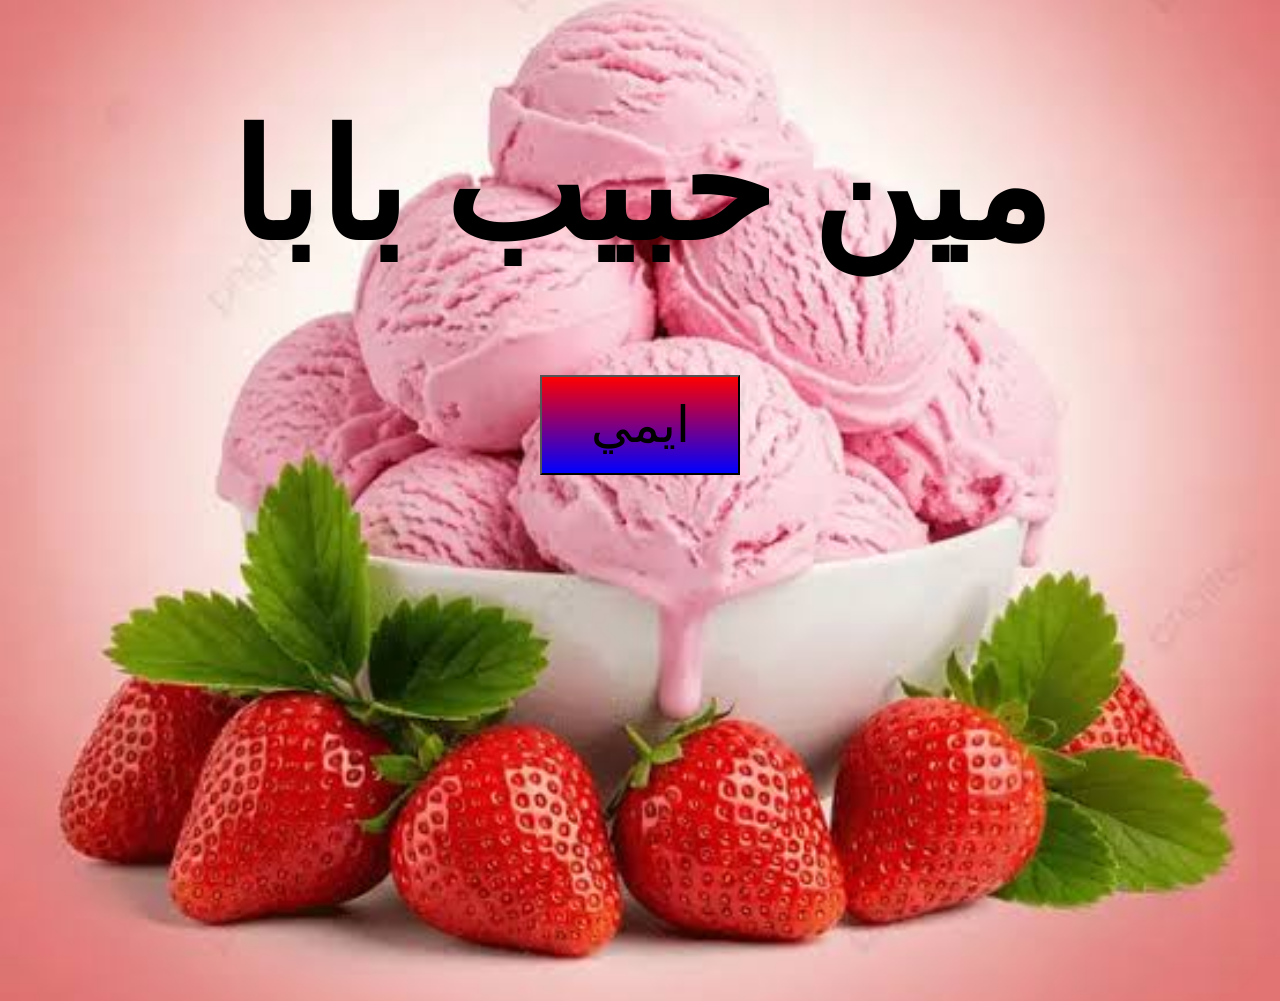
<file: index.html>
<!DOCTYPE html>
<html lang="ar">
<head>
    <meta charset="UTF-8">
    <title>emy</title>
    <link rel="stylesheet" href="in.css">
</head>
<body>
    <h1>مين حبيب بابا</h1>
    <form action="fr.html">
        <input class="e" type="submit" value="ايمي">
    </form>
</body>
</html>
</file>
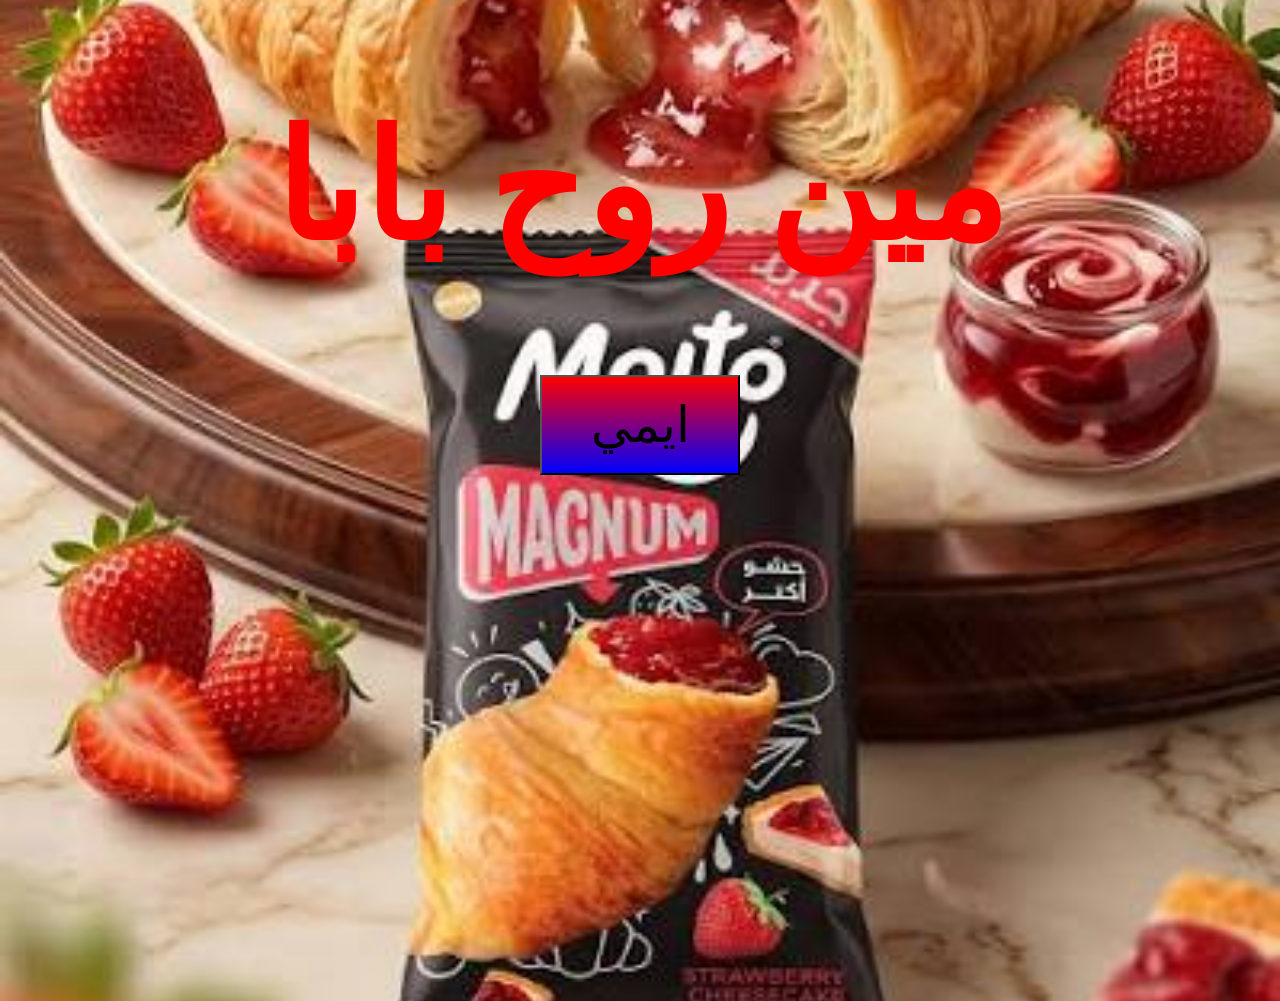
<file: fr.html>
<!DOCTYPE html>
<html lang="ar">
<head>
    <meta charset="UTF-8">
    <title>SWIT</title>
    <link rel="stylesheet" href="FR.CSS">
</head>
<body>
    <h1>مين روح بابا</h1>
    <form action="sc.html">
        <input class="m" type="submit" value="ايمي">
    </form>
</body>
</html>
</file>
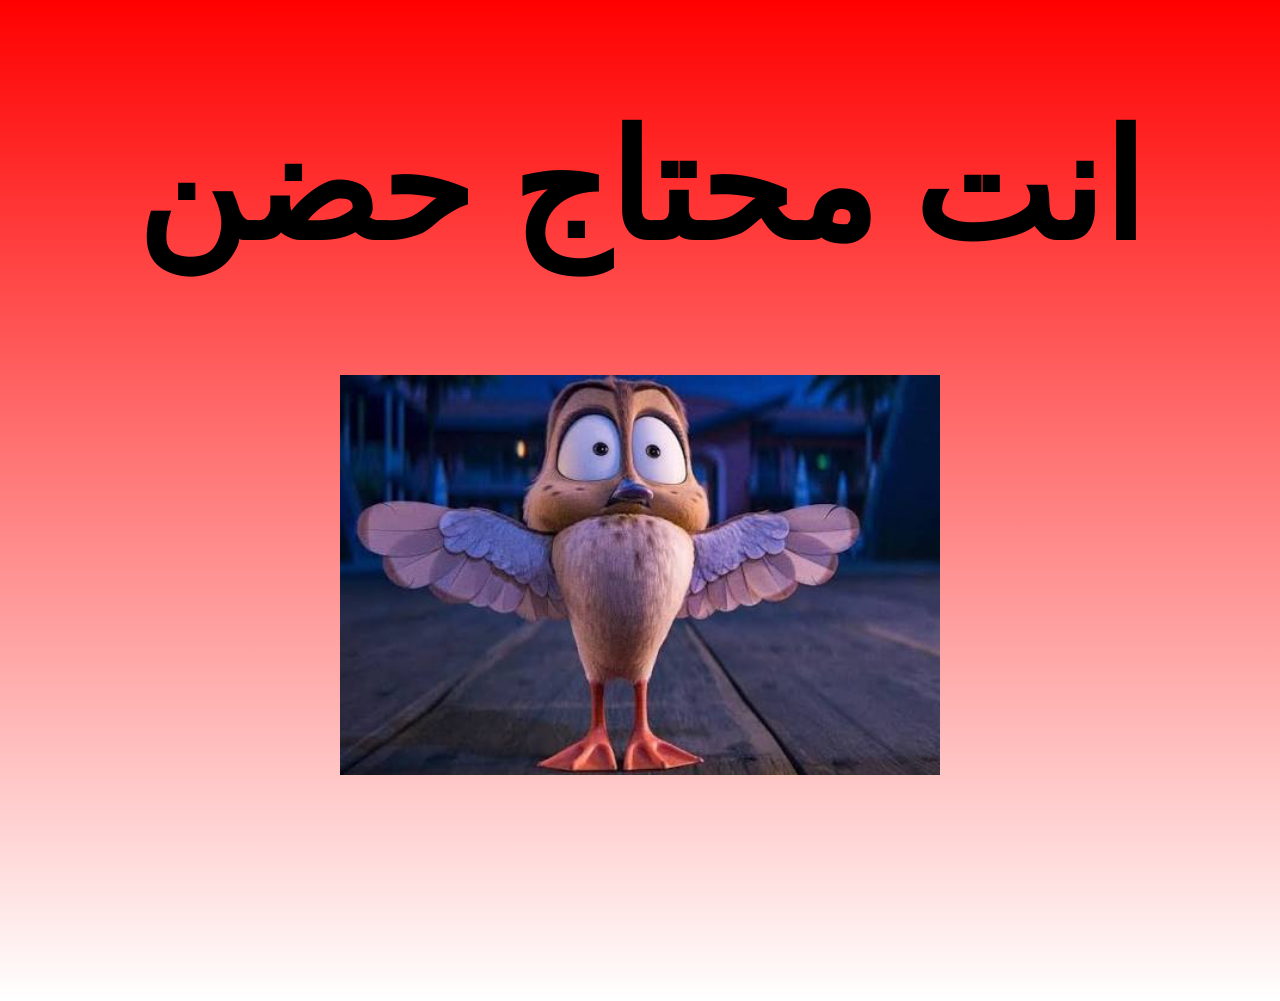
<file: sc.html>
<!DOCTYPE html>
<html lang="ar">
<head>
    <meta charset="UTF-8">
    <title>my daughter</title>
    <link rel="stylesheet" href="sc.css">
</head>
<body>
    <h1>انت محتاج حضن</h1>
    <div></div>
</body>
</html>
</file>
<file: in.css>
body {
  background-image: url(inw.jpg);
  background-size: cover;          /* لكي تغطي الصورة كامل المساحة بغض النظر عن حجم الشاشة */
  background-repeat: no-repeat;    /* لمنع تكرار الصورة */
  background-position: center;     /* لتوسيط الصورة في منتصف الشاشة تماماً */
  background-attachment: fixed;    /* لثبات الخلفية حتى عند التمرير (Scroll) */
  height: 100vh;                   /* لضمان أن الـ body يأخذ ارتفاع الشاشة بالكامل */
  margin: 0;                       /* لإزالة أي هوامش افتراضية من المتصفح */
}
h1 {font-size: 150px;
text-align: center;}
.e {background-image: linear-gradient(red ,blue);
  width: 200px;
  height: 100px;
  font-size: 50px;
  text-align: center; /* لتوسيط النص داخل الـ input */
  
  display: block;     /* تحويله لعنصر كتلوي */
  margin: 0 auto;    /* توسيط المربع نفسه أفقياً */
}
</file>
<file: FR.CSS>
body {
  background-image: url(fx.jpg);
  background-size: cover;          /* لكي تغطي الصورة كامل المساحة بغض النظر عن حجم الشاشة */
  background-repeat: no-repeat;    /* لمنع تكرار الصورة */
  background-position: center;     /* لتوسيط الصورة في منتصف الشاشة تماماً */
  background-attachment: fixed;    /* لثبات الخلفية حتى عند التمرير (Scroll) */
  height: 100vh;                   /* لضمان أن الـ body يأخذ ارتفاع الشاشة بالكامل */
  margin: 0;                       /* لإزالة أي هوامش افتراضية من المتصفح */
}
h1 {font-size: 150px;
text-align: center;
color: red;}
.m {background-image: linear-gradient(red ,blue);
  width: 200px;
  height: 100px;
  font-size: 50px;
  text-align: center; /* لتوسيط النص داخل الـ input */
  
  display: block;     /* تحويله لعنصر كتلوي */
  margin: 0 auto;    /* توسيط المربع نفسه أفقياً */
}
</file>
<file: sc.css>
h1 {font-size: 150px;
text-align: center ;
}
body {
  background-image: linear-gradient(to bottom, red, transparent);
  background-repeat: no-repeat;
  height: 100vh;
  margin: 0;
}
div {
  background-image: url(we.jpg);
  background-size: cover;
  background-position: center;
  background-repeat: no-repeat;
  height: 400px;
  width: 600px;
  display: block;
  margin: 0 auto;
}
div:hover {  background-image: url(wx.jpg);
  background-size: cover;
  background-position: center;
  background-repeat: no-repeat;
  height: 350px;
  width: 550px;
  display: block;
  margin: 0 auto;}
</file>
